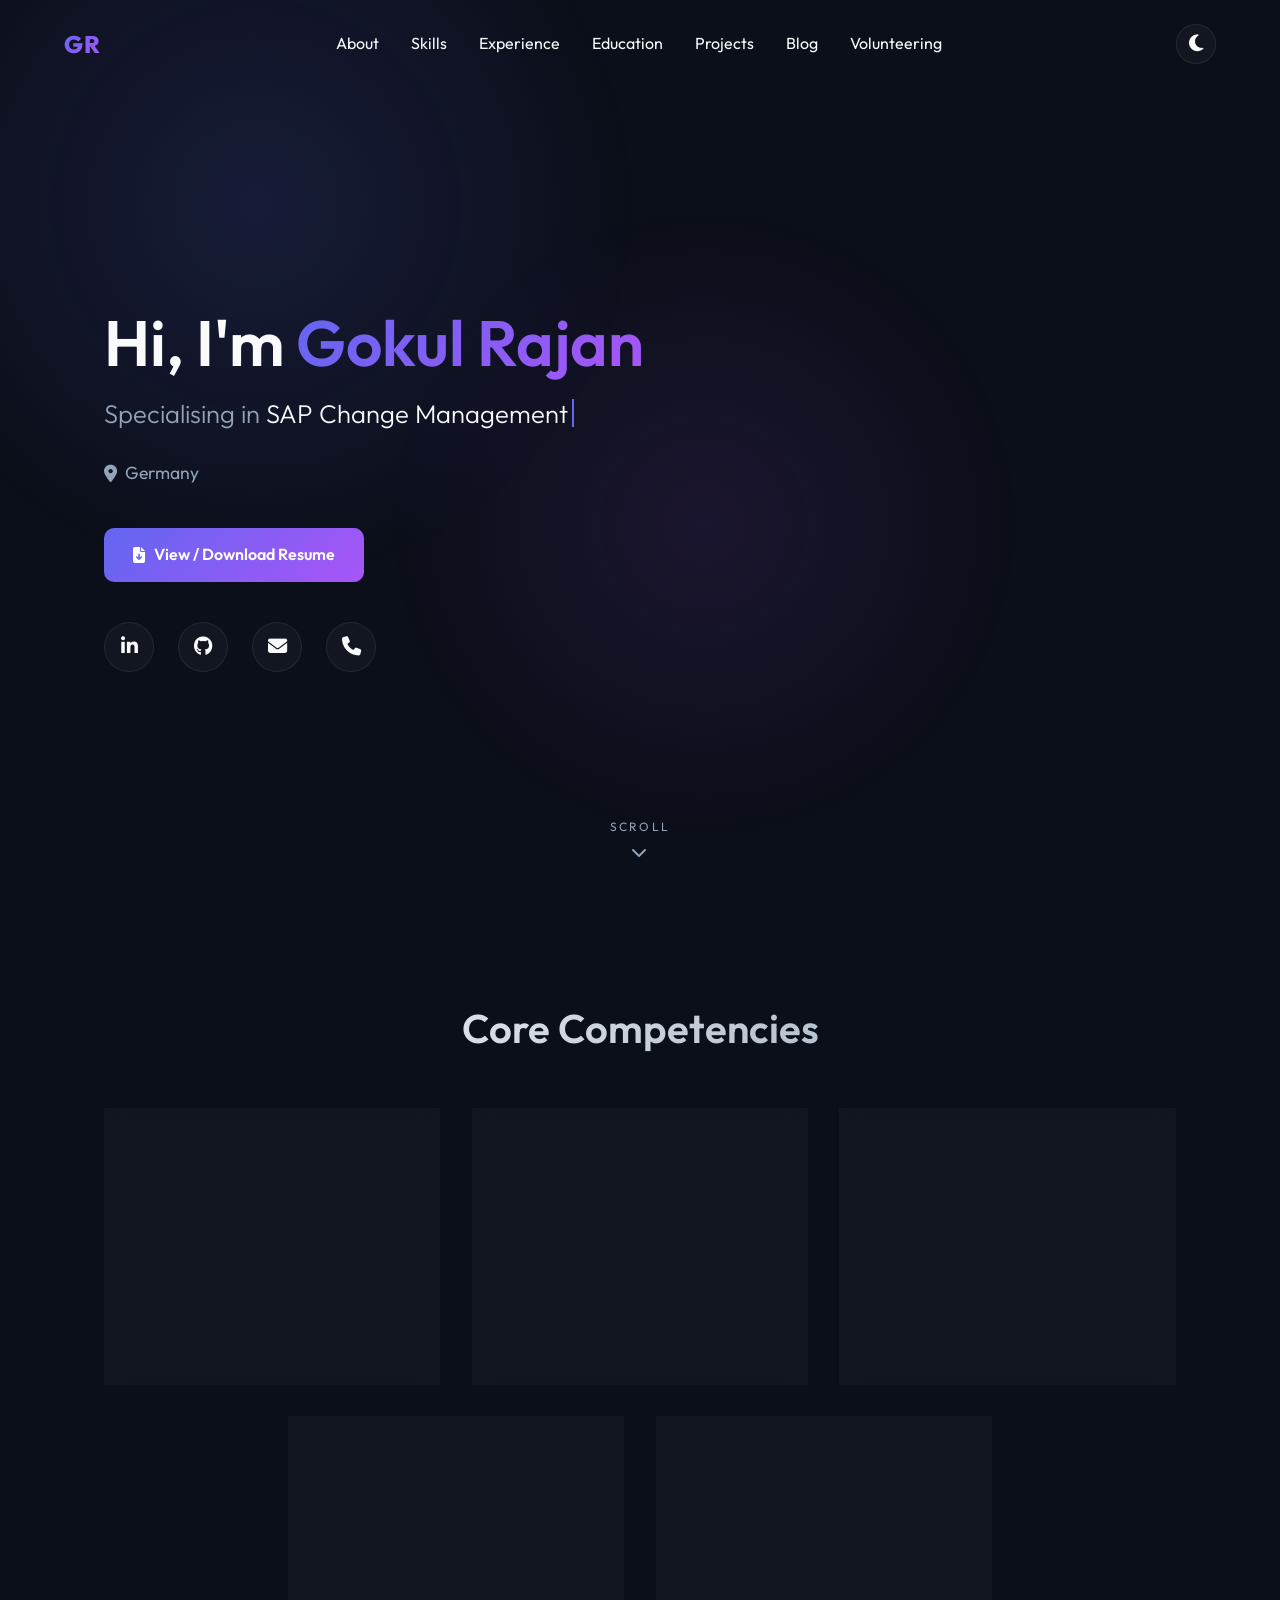
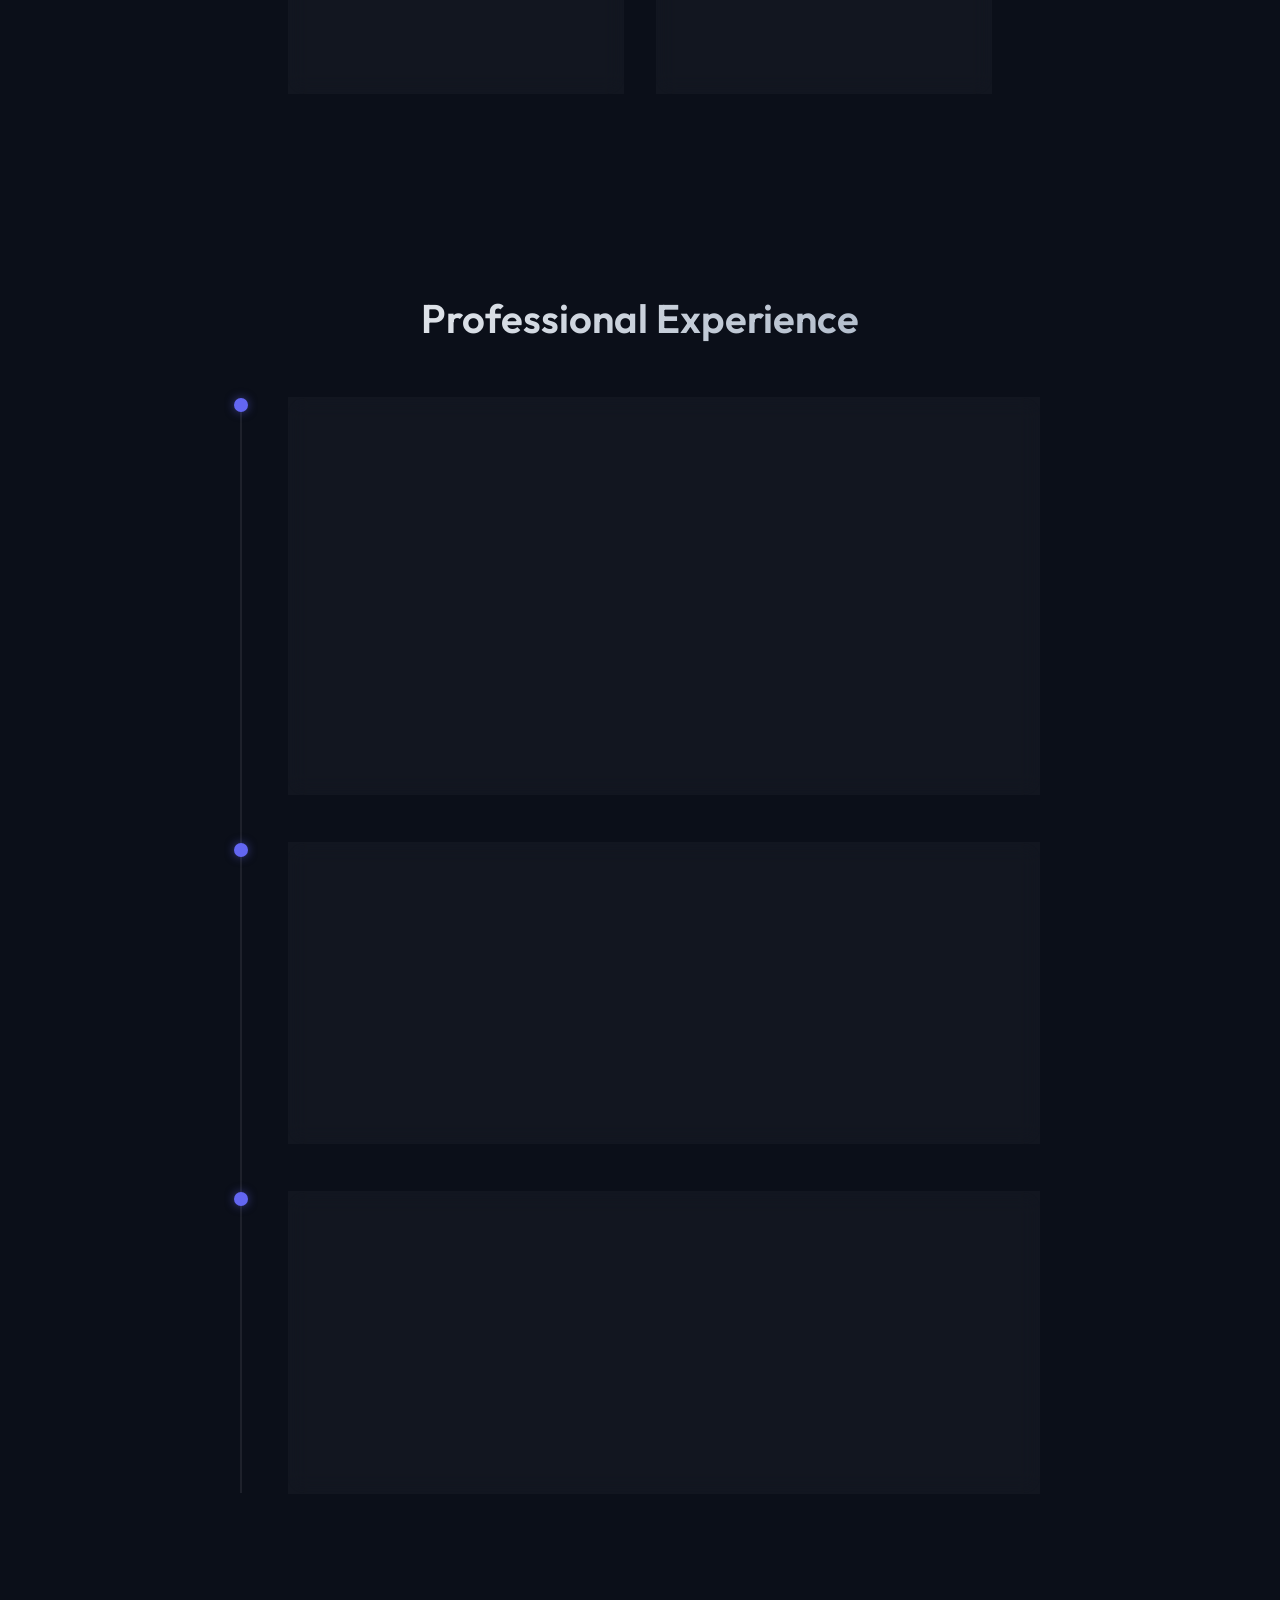
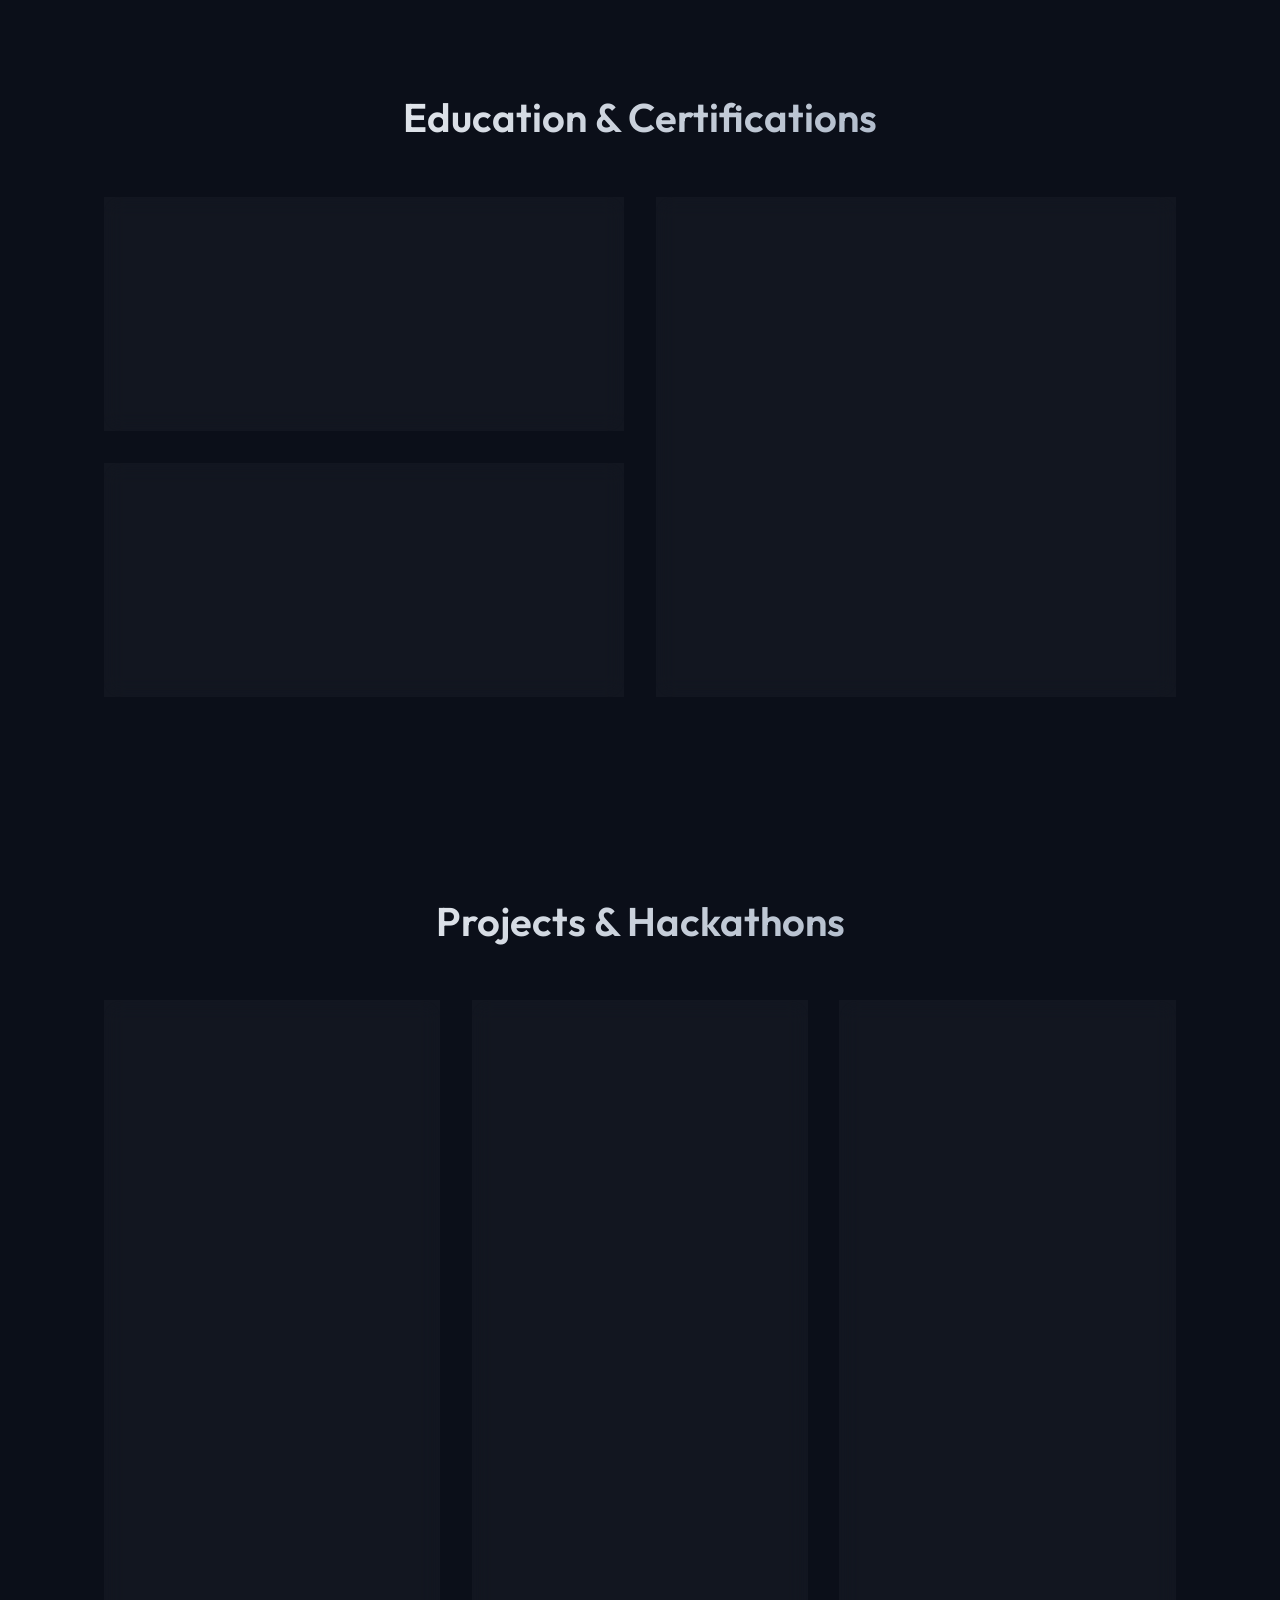
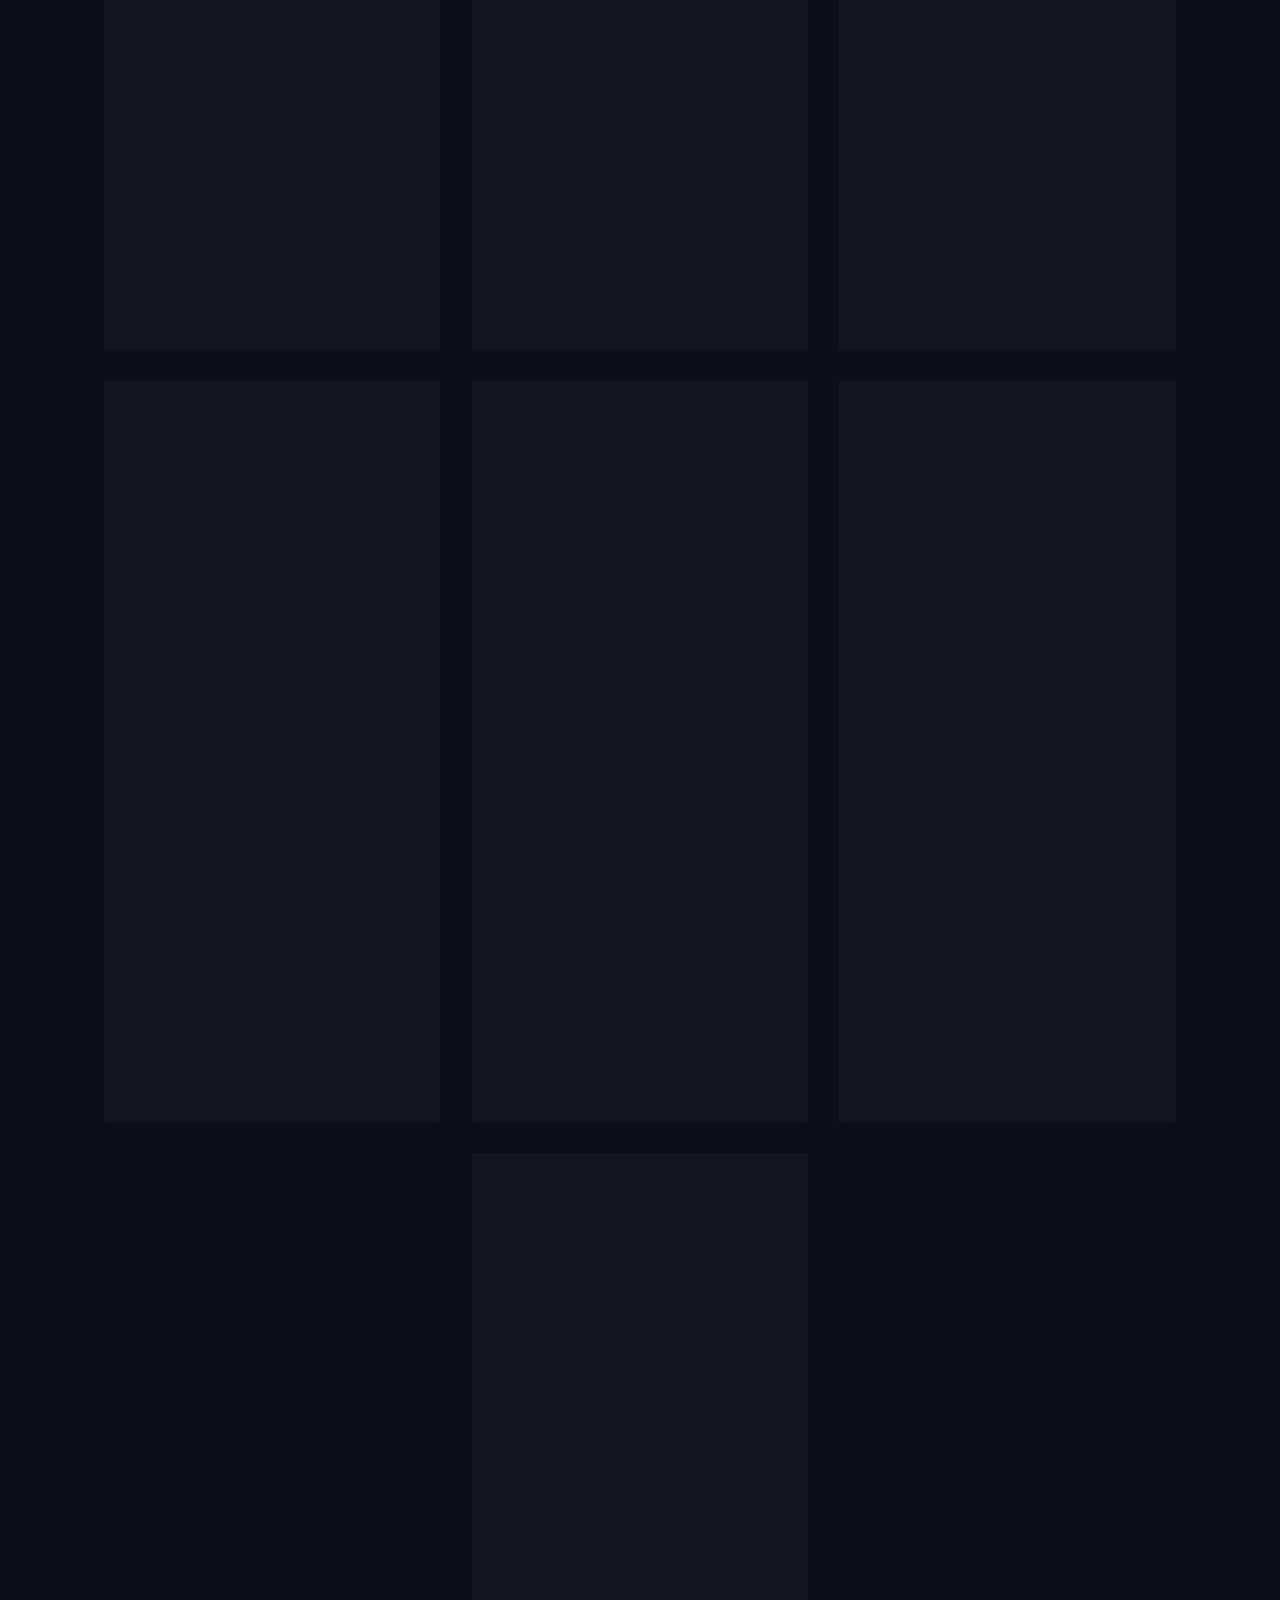
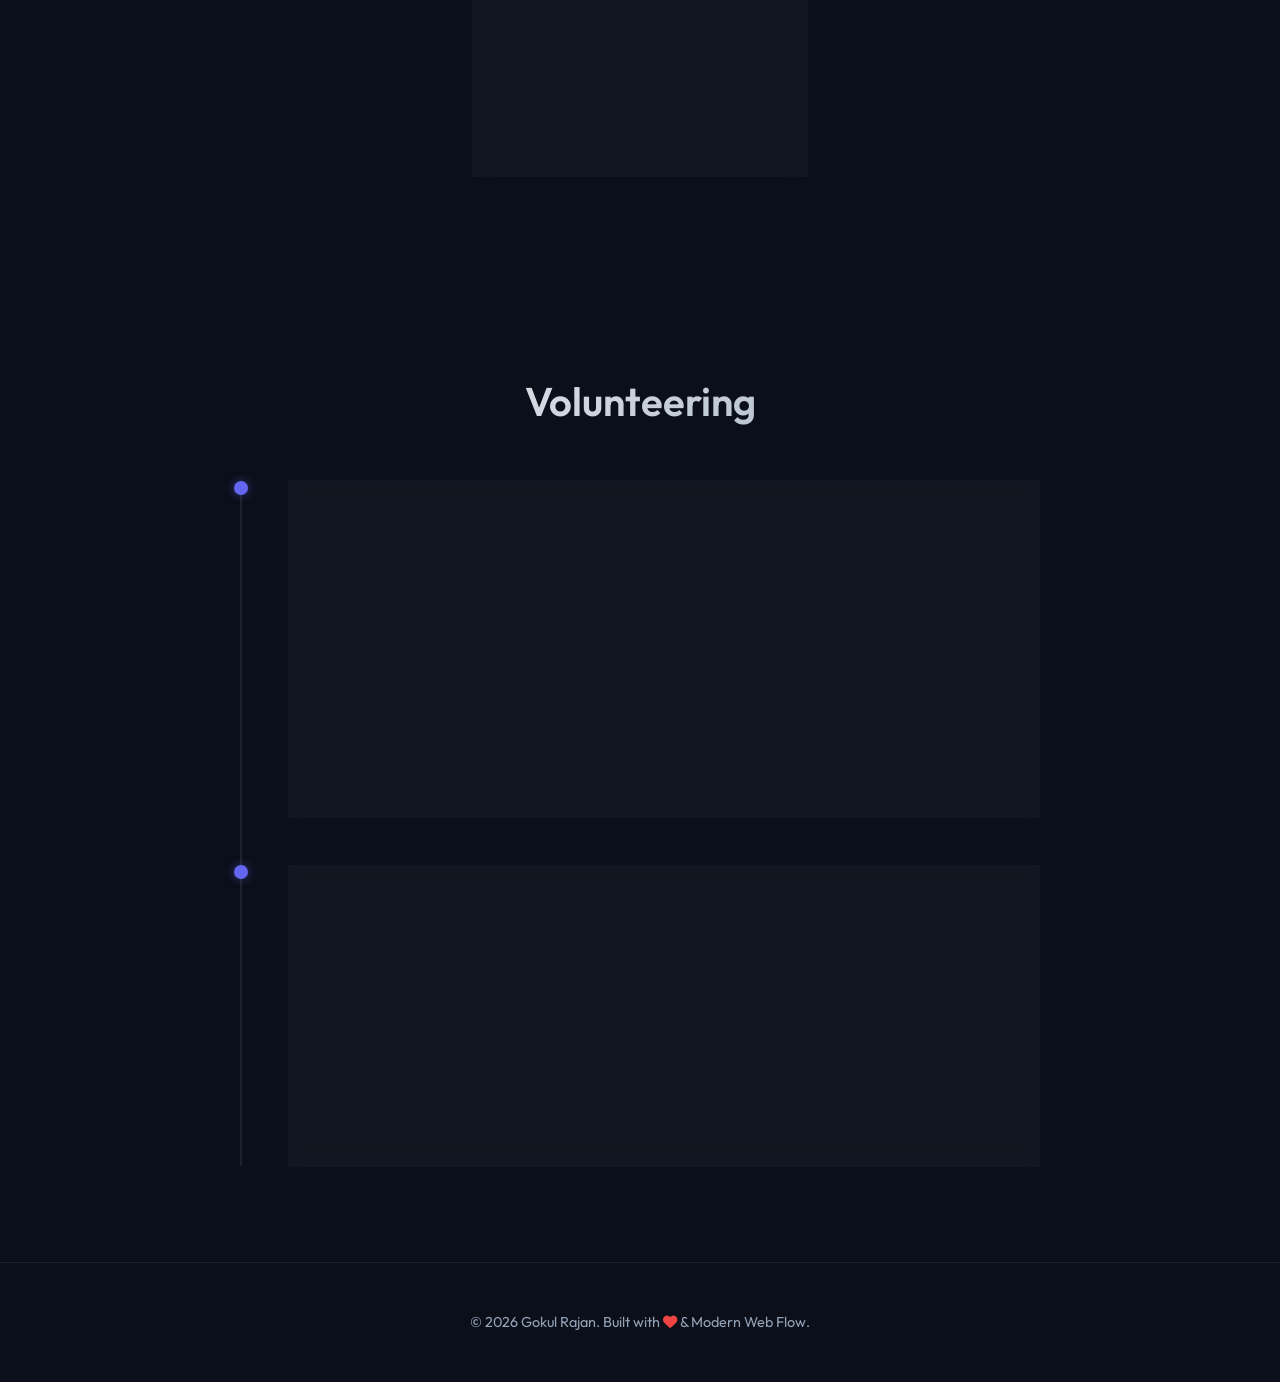
<file: index.html>
<!DOCTYPE html>
<html lang="en">
<head>
    <meta charset="UTF-8">
    <meta name="viewport" content="width=device-width, initial-scale=1.0">
    <title>Gokul Rajan | Personal Portfolio</title>
    <meta name="description" content="Portfolio of Gokul Rajan - SAP Change Management and AI Workflow Automation.">
    <link rel="icon" href="favicon.ico" sizes="any">
    <link rel="icon" type="image/png" sizes="32x32" href="favicon-32x32.png">
    <link rel="icon" type="image/png" sizes="16x16" href="favicon-16x16.png">
    <link rel="apple-touch-icon" sizes="180x180" href="apple-touch-icon.png">
    <meta name="theme-color" content="#6366f1">
    <link rel="preconnect" href="https://fonts.googleapis.com">
    <link rel="preconnect" href="https://fonts.gstatic.com" crossorigin>
    <link href="https://fonts.googleapis.com/css2?family=Outfit:wght@300;400;600;800&display=swap" rel="stylesheet">
    <link rel="stylesheet" href="style.css">
    <link rel="stylesheet" href="https://cdnjs.cloudflare.com/ajax/libs/font-awesome/6.4.0/css/all.min.css">
</head>
<body>
    <div class="blob-bg"></div>

    <header>
        <nav>
            <div class="logo">GR</div>
            <ul class="nav-links">
                <li><a href="#hero">About</a></li>
                <li><a href="#skills">Skills</a></li>
                <li><a href="#experience">Experience</a></li>
                <li><a href="#education">Education</a></li>
                <li><a href="#projects">Projects</a></li>
                <li><a href="blog.html">Blog</a></li>
                <li><a href="#volunteering">Volunteering</a></li>
            </ul>
            <button id="theme-toggle" class="theme-toggle" aria-label="Toggle Theme">
                <i class="fa-solid fa-moon"></i>
            </button>
        </nav>
    </header>

    <main>
        <!-- Hero Section -->
        <section id="hero" class="hero">
            <div class="hero-content reveal-on-load">
                <h1>Hi, I'm <span class="highlight">Gokul Rajan</span></h1>
                <h2 class="typewriter">
                    <span class="sr-only">Specialising in SAP Change Management and AI Workflow Automation</span>
                    <span class="lead-in" aria-hidden="true">Specialising in</span>
                    <span id="typed-role" aria-hidden="true"></span><span class="caret" aria-hidden="true"></span>
                </h2>
                <p class="location"><i class="fa-solid fa-location-dot"></i> Germany</p>
                <div class="hero-actions">
                    <a href="https://drive.google.com/file/d/1cKqcaYDGOR4tIoXjmdwB3DVSprm5wmgn/view?usp=sharing" class="btn-primary" target="_blank" rel="noopener">
                        <i class="fa-solid fa-file-arrow-down"></i> View / Download Resume
                    </a>
                </div>
                <div class="social-links">
                    <a href="https://linkedin.com/in/gokul-rajan-ece" target="_blank" aria-label="LinkedIn"><i class="fa-brands fa-linkedin-in"></i></a>
                    <a href="https://github.com/GokulRajan23" target="_blank" aria-label="GitHub"><i class="fa-brands fa-github"></i></a>
                    <a href="mailto:gokulrece23@gmail.com" aria-label="Email"><i class="fa-solid fa-envelope"></i></a>
                    <a href="tel:+4915510297960" aria-label="Phone"><i class="fa-solid fa-phone"></i></a>
                </div>
            </div>
            <a href="#skills" class="scroll-cue" aria-label="Scroll to content">
                <span>Scroll</span>
                <i class="fa-solid fa-chevron-down" aria-hidden="true"></i>
            </a>
        </section>

        <!-- About / Skills Section -->
        <section id="skills" class="skills-section">
            <h2 class="section-title reveal">Core Competencies</h2>
            <div class="skills-grid">
                <div class="glass-card skill-card reveal">
                    <h3><i class="fa-solid fa-bullseye"></i> Focus Areas</h3>
                    <ul>
                        <li>SAP Change Management</li>
                        <li>Generative AI Enthusiast</li>
                        <li>Technical Content Analysis</li>
                    </ul>
                </div>
                <div class="glass-card skill-card reveal">
                    <h3><i class="fa-solid fa-list-check"></i> Project Support</h3>
                    <ul>
                        <li>Project coordination</li>
                        <li>Task tracking</li>
                        <li>Process execution</li>
                        <li>Documentation management</li>
                    </ul>
                </div>
                <div class="glass-card skill-card reveal">
                    <h3><i class="fa-solid fa-toolbox"></i> Tools & Platforms</h3>
                    <div class="tags">
                        <span>SAP</span> <span>SharePoint</span> <span>ServiceNow</span> <span>IBM Maximo</span> <span>Microsoft Office</span> <span>MS Teams</span>
                    </div>
                </div>
                <div class="glass-card skill-card reveal">
                    <h3><i class="fa-solid fa-file-signature"></i> Documentation</h3>
                    <ul>
                        <li>Technical documentation</li>
                        <li>Report preparation</li>
                        <li>Data maintenance</li>
                        <li>Structured documentation</li>
                    </ul>
                </div>
                <div class="glass-card skill-card reveal">
                    <h3><i class="fa-solid fa-earth-europe"></i> Languages</h3>
                    <div class="language-bars">
                        <div class="lang">
                            <span>English (C1)</span>
                            <div class="progress-bar"><div class="progress" style="width: 85%;"></div></div>
                        </div>
                        <div class="lang">
                            <span>German (A2)</span>
                            <div class="progress-bar"><div class="progress" style="width: 30%;"></div></div>
                        </div>
                    </div>
                </div>
            </div>
        </section>

        <!-- Experience Section -->
        <section id="experience" class="timeline-section">
            <h2 class="section-title reveal">Professional Experience</h2>
            <div class="timeline">
                <div class="timeline-item reveal">
                    <div class="timeline-dot"></div>
                    <div class="timeline-content glass-card hover-lift">
                        <h3>SAP BASIS Administrator</h3>
                        <h4>Kyndryl Solutions Pvt. Ltd <span>| Chennai, India</span></h4>
                        <span class="date">Aug 2023 – Sept 2025</span>
                        <ul>
                            <li>Supported structured project-related workflows in an SAP-based environment for a global manufacturing client (Henkel)</li>
                            <li>Maintained and updated process and system documentation</li>
                            <li>Tracked system activities and workflows</li>
                            <li>Collaborated with cross-functional teams</li>
                            <li>Validated and maintained operational data</li>
                        </ul>
                    </div>
                </div>
                <div class="timeline-item reveal">
                    <div class="timeline-dot"></div>
                    <div class="timeline-content glass-card hover-lift">
                        <h3>Python Programmer</h3>
                        <h4>Institution of Electronics & Telecommunication Engineers <span>| Remote</span></h4>
                        <span class="date">Nov 2020 – Dec 2020</span>
                        <ul>
                            <li>Processed and validated datasets</li>
                            <li>Cleaned and organized data</li>
                            <li>Automated simple data handling tasks</li>
                        </ul>
                    </div>
                </div>
                <div class="timeline-item reveal">
                    <div class="timeline-dot"></div>
                    <div class="timeline-content glass-card hover-lift">
                        <h3>Technical Content Analyst</h3>
                        <h4>StudyMonk.Inc <span>| Remote</span></h4>
                        <span class="date">Oct 2020 – Nov 2020</span>
                        <ul>
                            <li>Prepared structured technical documentation</li>
                            <li>Created clear and concise content</li>
                            <li>Ensured consistency and quality across formats</li>
                        </ul>
                    </div>
                </div>
            </div>
        </section>

        <!-- Education & Certifications -->
        <section id="education" class="edu-cert-section">
            <h2 class="section-title reveal">Education & Certifications</h2>
            <div class="edu-cert-grid">
                
                <div class="education reveal">
                    <div class="glass-card edu-card hover-lift">
                        <h3>Master of Science</h3>
                        <h4>International Information Systems</h4>
                        <p>Friedrich-Alexander-University<br>Erlangen-Nuremberg, Germany</p>
                        <span class="date">Oct 2025 – Present</span>
                    </div>
                    <div class="glass-card edu-card hover-lift mt-4">
                        <h3>Bachelor of Engineering</h3>
                        <h4>Electronics and Communication Engineering</h4>
                        <p>Anna University<br>Chennai, India</p>
                        <span class="date">Aug 2019 – Aug 2023</span>
                    </div>
                </div>

                <div class="certifications reveal">
                    <div class="glass-card cert-card">
                        <h3><i class="fa-solid fa-certificate"></i> Certifications</h3>
                        <ul class="cert-list">
                            <li><i class="fa-solid fa-check text-primary"></i> Prompt Engineering with Gemini, Claude & ChatGPT</li>
                            <li><i class="fa-solid fa-check text-primary"></i> Distributed Platform – Windows & VMware Admin</li>
                            <li><i class="fa-solid fa-check text-primary"></i> Microsoft Power BI – Data Visualization and Reporting</li>
                            <li><i class="fa-solid fa-check text-primary"></i> Microsoft Certified: Azure Fundamentals (AZ-900)</li>
                            <li><i class="fa-solid fa-check text-primary"></i> Microsoft Certified: Azure AI Fundamentals (AI-900)</li>
                            <li><i class="fa-solid fa-check text-primary"></i> Google Cloud Computing Foundations</li>
                            <li><i class="fa-solid fa-check text-primary"></i> Automation Fundamentals (Kyndryl)</li>
                        </ul>
                    </div>
                </div>
            </div>
        </section>
        
        <!-- Projects Section -->
        <section id="projects" class="projects-section">
            <h2 class="section-title reveal">Projects & Hackathons</h2>
            <div class="projects-grid">

                <!-- Project 1 -->
                <div class="glass-card project-card reveal hover-lift">
                    <div class="project-header">
                        <h3>Q Hack 2026 - AI Sales Coach (Minerva)</h3>
                        <div class="badge-row">
                            <span class="category-badge">Multi-Agent AI System</span>
                            <span class="category-badge award-badge"><i class="fa-solid fa-trophy"></i> 1st Place</span>
                        </div>
                    </div>
                    <p class="description">Built at Q Hack 2026 in Mannheim: a LangGraph-based multi-agent AI system that processes real-time input data to generate structured sales coaching outputs.</p>
                    <ul class="key-contributions">
                        <li>Designed the agent architecture, prompt pipeline and evaluation logic from scratch</li>
                        <li>Orchestrated multiple agents into a single structured coaching output</li>
                        <li>Awarded 1st place among all competing teams</li>
                    </ul>
                    <div class="tags">
                        <span>LangGraph</span> <span>Multi-Agent Systems</span> <span>Prompt Engineering</span> <span>Python</span> <span>LLM Evaluation</span>
                    </div>
                    <div class="project-links">
                        <a href="https://github.com/GokulRajan23/Minerva" target="_blank" class="btn"><i class="fa-brands fa-github"></i> Github link</a>
                    </div>
                </div>

                <!-- Project 2 -->
                <div class="glass-card project-card reveal hover-lift">
                    <div class="project-header">
                        <h3>Should I Buy It</h3>
                        <div class="badge-row">
                            <span class="category-badge">React / AI Web App</span>
                            <span class="category-badge award-badge award-badge--silver"><i class="fa-solid fa-award"></i> 2nd Place</span>
                        </div>
                    </div>
                    <p class="description">Built at the Claude Community Build Night in Nuremberg (May 2026): a gamified purchase-decision app. Answer a short run of timed questions about a product and an LLM returns a straight YES or NO verdict with a one-line reason.</p>
                    <ul class="key-contributions">
                        <li>Built a category-aware question engine covering 12 product categories with timed questions, sliders and choice inputs</li>
                        <li>Integrated the OpenRouter API to return a strict JSON verdict plus a one-sentence justification</li>
                        <li>Managed quiz flow with a reducer-based React hook and an age gate for restricted categories</li>
                        <li>Awarded 2nd place among all participating projects</li>
                    </ul>
                    <div class="tags">
                        <span>React 19</span> <span>Vite</span> <span>Tailwind CSS</span> <span>OpenRouter API</span> <span>Vercel</span>
                    </div>
                    <div class="project-links">
                        <a href="https://github.com/GokulRajan23/ShouldIBuyIt" target="_blank" class="btn"><i class="fa-brands fa-github"></i> Github link</a>
                    </div>
                </div>

                <!-- Project 3 -->
                <div class="glass-card project-card reveal hover-lift">
                    <div class="project-header">
                        <h3>AI Founding Agent Hackathon</h3>
                        <span class="category-badge">Backend / AI Application</span>
                    </div>
                    <p class="description">Developed a backend-driven application to process structured inputs and generate decision-support outputs using n8n.</p>
                    <ul class="key-contributions">
                        <li>Designed system workflows integrating multiple components</li>
                        <li>Implemented backend logic for efficient data handling</li>
                        <li>Simulated real-world application behavior and data flow</li>
                    </ul>
                    <div class="tags">
                        <span>Backend Architecture</span> <span>Data Processing Pipelines</span> <span>Workflow Design</span> <span>Application Logic</span>
                    </div>
                </div>

                <!-- Project 4 -->
                <div class="glass-card project-card reveal hover-lift">
                    <div class="project-header">
                        <h3>Smart India Hackathon</h3>
                        <span class="category-badge">Database & Backend System</span>
                    </div>
                    <p class="description">Built a system with a MySQL database backend for structured data storage and retrieval.</p>
                    <ul class="key-contributions">
                        <li>Designed relational database schemas</li>
                        <li>Implemented SQL queries for optimized data access</li>
                        <li>Integrated backend logic with application components</li>
                    </ul>
                    <div class="tags">
                        <span>MySQL</span> <span>Relational Database Design</span> <span>SQL Optimization</span> <span>Backend Integration</span>
                    </div>
                    <div class="project-links">
                        <a href="https://github.com/GokulRajan23/Sustainable-and-No-Contact-Attendance-System" target="_blank" class="btn"><i class="fa-brands fa-github"></i> Github link</a>
                    </div>
                </div>

                <!-- Project 5 -->
                <div class="glass-card project-card reveal hover-lift">
                    <div class="project-header">
                        <h3>Alcohol Detection System with Engine Locking</h3>
                        <span class="category-badge">Embedded Systems / IoT</span>
                    </div>
                    <p class="description">Designed a system to detect alcohol levels and automatically lock the vehicle engine if a threshold is exceeded.</p>
                    <ul class="key-contributions">
                        <li>Developed alcohol detection using MQ3 sensor</li>
                        <li>Implemented engine locking mechanism</li>
                        <li>Handled both hardware and software integration</li>
                    </ul>
                    <div class="tags">
                        <span>Arduino IDE</span> <span>C++</span> <span>MQ3 Sensor</span>
                    </div>
                    <div class="project-links">
                        <a href="https://github.com/GokulRajan23/Alcohol-Detection-System-with-Engine-Locking" target="_blank" class="btn"><i class="fa-brands fa-github"></i> Github link</a>
                    </div>
                </div>

                <!-- Project 6 -->
                <div class="glass-card project-card reveal hover-lift">
                    <div class="project-header">
                        <h3>Gas Leakage Monitoring & Alerting System</h3>
                        <span class="category-badge">IoT + Mobile Application</span>
                    </div>
                    <p class="description">Engineered a real-time LPG gas leakage detection and alert system with mobile notifications.</p>
                    <ul class="key-contributions">
                        <li>Built real-time gas leakage detection system</li>
                        <li>Implemented automated alert mechanisms</li>
                        <li>Developed cross-platform mobile app for notifications</li>
                    </ul>
                    <div class="tags">
                        <span>Arduino UNO</span> <span>MIT App Inventor</span> <span>Node-RED</span> <span>TinkerCAD</span> <span>GPS Module</span>
                    </div>
                    <div class="project-links">
                        <a href="https://tinyurl.com/gas-leakage-monitoring" target="_blank" class="btn"><i class="fa-solid fa-link"></i> Project link</a>
                    </div>
                </div>

                <!-- Project 7 -->
                <div class="glass-card project-card reveal hover-lift">
                    <div class="project-header">
                        <h3>Metamaterial Antenna for Wideband Applications</h3>
                        <span class="category-badge">Research / Simulation</span>
                    </div>
                    <p class="description">Designed and simulated a metamaterial antenna to improve bandwidth and performance.</p>
                    <ul class="key-contributions">
                        <li>Designed metamaterial-based antenna structure</li>
                        <li>Performed simulations using CST Studio Suite</li>
                        <li>Used MATLAB for data analysis and modeling</li>
                    </ul>
                    <div class="tags">
                        <span>CST Studio Suite</span> <span>MATLAB</span>
                    </div>
                    <div class="project-links">
                        <a href="https://tinyurl.com/design-of-antenna" target="_blank" class="btn"><i class="fa-solid fa-link"></i> Project link</a>
                    </div>
                </div>

            </div>
        </section>
        
        <!-- Volunteering Section -->
        <section id="volunteering" class="timeline-section">
            <h2 class="section-title reveal">Volunteering</h2>
            <div class="timeline">
                <div class="timeline-item reveal">
                    <div class="timeline-dot"></div>
                    <div class="timeline-content glass-card hover-lift">
                        <h3>Secretary</h3>
                        <h4>Electronics and Communication Engineers Association <span>| Chennai, India</span></h4>
                        <span class="date">2021 – 2022</span>
                        <ul>
                            <li>Coordinated multi-team activities</li>
                            <li>Organized meetings and stakeholder communication</li>
                            <li>Prepared reports and documentation</li>
                            <li>Tracked tasks and follow-ups</li>
                        </ul>
                    </div>
                </div>
                <div class="timeline-item reveal">
                    <div class="timeline-dot"></div>
                    <div class="timeline-content glass-card hover-lift">
                        <h3>Joint Secretary</h3>
                        <h4>Electronics and Communication Engineers Association <span>| Chennai, India</span></h4>
                        <span class="date">2020 – 2021</span>
                        <ul>
                            <li>Supported planning and execution of activities</li>
                            <li>Assisted in communication and coordination</li>
                            <li>Maintained documentation and reporting</li>
                        </ul>
                    </div>
                </div>
            </div>
        </section>

    </main>

    <footer>
        <p>&copy; 2026 Gokul Rajan. Built with <i class="fa-solid fa-heart align-icon"></i> & Modern Web Flow.</p>
    </footer>

    <script src="script.js"></script>
</body>
</html>
</file>
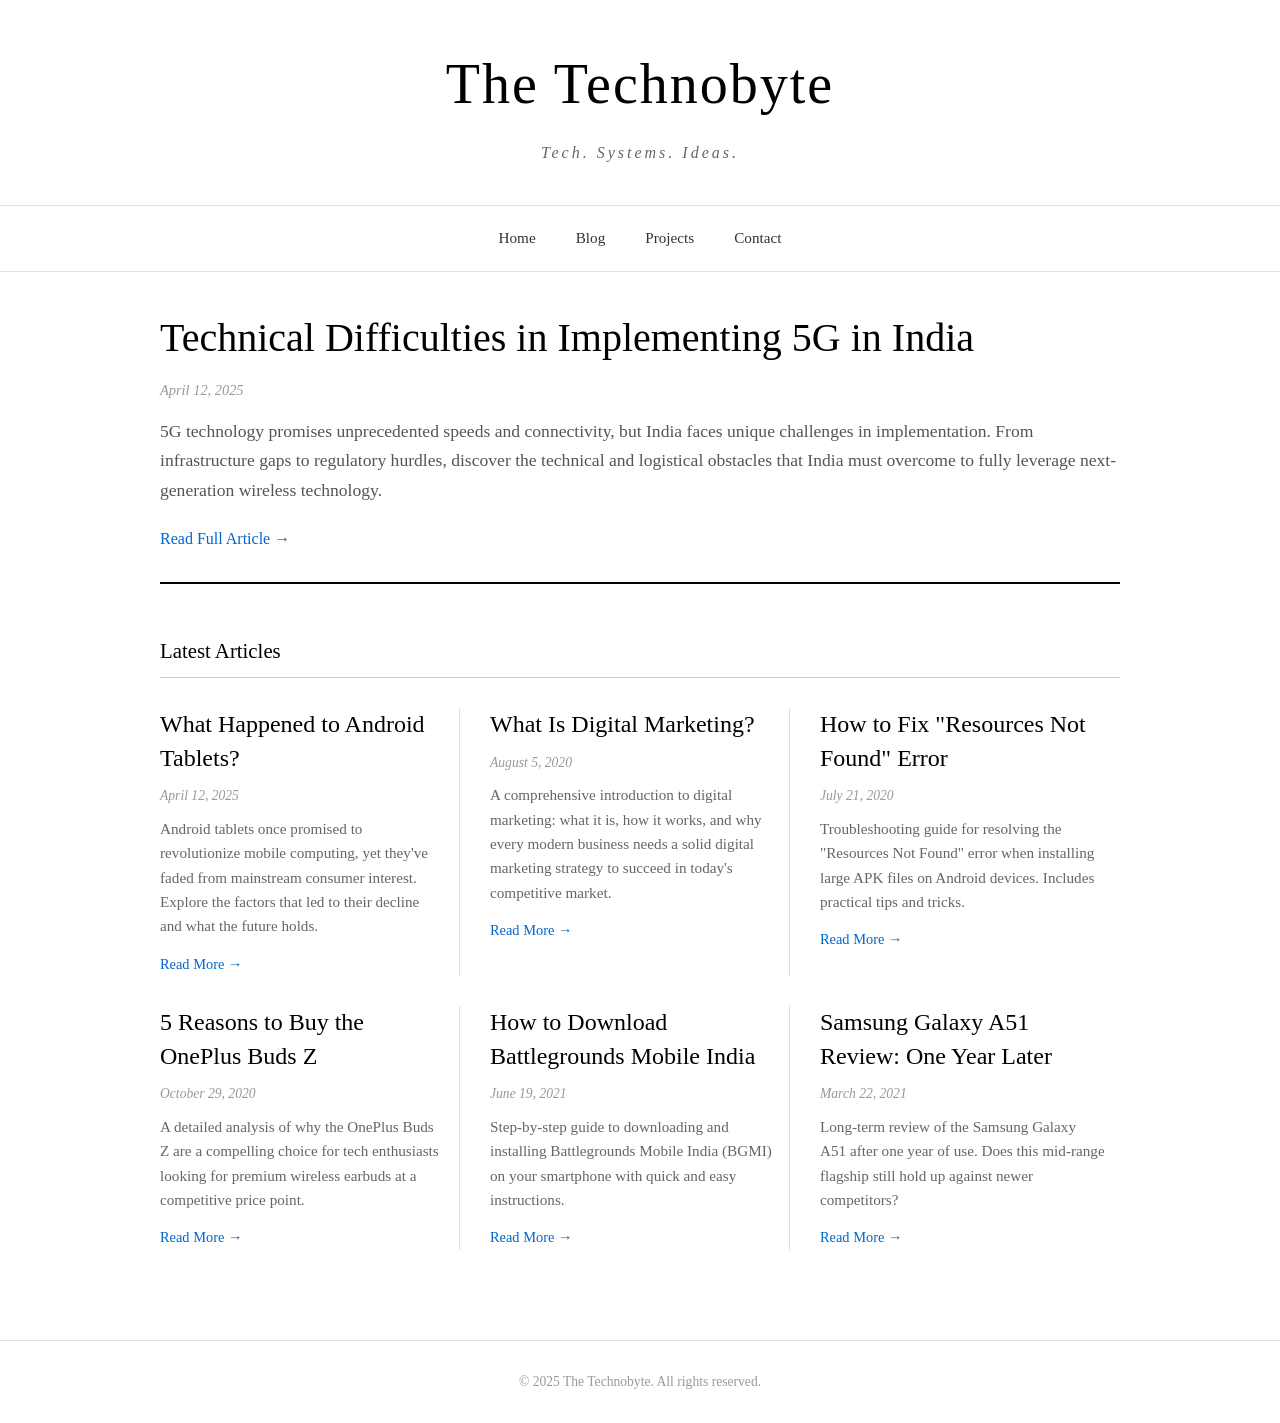
<file: blog.html>
<!DOCTYPE html>
<html lang="en">
<head>
    <meta charset="UTF-8">
    <meta name="viewport" content="width=device-width, initial-scale=1.0">
    <title>The Technobyte - Blog</title>
    <link rel="icon" href="favicon.ico" sizes="any">
    <link rel="icon" type="image/png" sizes="32x32" href="favicon-32x32.png">
    <link rel="icon" type="image/png" sizes="16x16" href="favicon-16x16.png">
    <link rel="apple-touch-icon" sizes="180x180" href="apple-touch-icon.png">
    <meta name="theme-color" content="#6366f1">
    <style>
        * {
            margin: 0;
            padding: 0;
            box-sizing: border-box;
        }

        body {
            font-family: 'Georgia', 'Times New Roman', serif;
            background-color: #ffffff;
            color: #333333;
            line-height: 1.6;
        }

        /* Header */
        header {
            text-align: center;
            padding: 40px 20px;
            border-bottom: 1px solid #e0e0e0;
        }

        header h1 {
            font-size: 3.5rem;
            font-weight: normal;
            letter-spacing: 2px;
            margin-bottom: 10px;
            color: #000000;
        }

        header p {
            font-size: 1rem;
            color: #666666;
            letter-spacing: 3px;
            font-style: italic;
        }

        /* Navigation */
        nav {
            display: flex;
            justify-content: center;
            gap: 40px;
            padding: 20px 0;
            border-bottom: 1px solid #e0e0e0;
            font-size: 0.95rem;
        }

        nav a {
            text-decoration: none;
            color: #333333;
            transition: color 0.3s ease;
            font-weight: 500;
        }

        nav a:hover {
            color: #666666;
            border-bottom: 1px solid #333333;
        }

        /* Main Container */
        .container {
            max-width: 1000px;
            margin: 0 auto;
            padding: 40px 20px;
        }

        /* Featured Article */
        .featured-article {
            border-bottom: 2px solid #000000;
            padding-bottom: 30px;
            margin-bottom: 50px;
        }

        .featured-article h2 {
            font-size: 2.5rem;
            font-weight: normal;
            margin-bottom: 15px;
            line-height: 1.3;
            color: #000000;
        }

        .featured-article .meta {
            font-size: 0.9rem;
            color: #999999;
            margin-bottom: 15px;
            font-style: italic;
        }

        .featured-article p {
            font-size: 1.1rem;
            color: #555555;
            margin-bottom: 20px;
            line-height: 1.7;
        }

        .featured-article a {
            color: #0066cc;
            text-decoration: none;
            font-weight: 500;
            transition: color 0.3s ease;
        }

        .featured-article a:hover {
            color: #004499;
            text-decoration: underline;
        }

        /* Secondary Articles Section */
        .secondary-articles {
            margin-top: 50px;
        }

        .secondary-articles h3 {
            font-size: 1.3rem;
            font-weight: normal;
            margin-bottom: 30px;
            padding-bottom: 10px;
            border-bottom: 1px solid #cccccc;
            color: #000000;
        }

        .articles-grid {
            display: grid;
            grid-template-columns: 1fr;
            gap: 40px;
        }

        .article-card {
            padding-bottom: 25px;
            border-bottom: 1px solid #e0e0e0;
        }

        .article-card:last-child {
            border-bottom: none;
        }

        .article-card h4 {
            font-size: 1.5rem;
            font-weight: normal;
            margin-bottom: 10px;
            line-height: 1.4;
            color: #000000;
            transition: color 0.3s ease;
        }

        .article-card h4 a {
            color: #000000;
            text-decoration: none;
        }

        .article-card h4 a:hover {
            color: #0066cc;
        }

        .article-card .meta {
            font-size: 0.85rem;
            color: #999999;
            margin-bottom: 10px;
            font-style: italic;
        }

        .article-card p {
            font-size: 0.95rem;
            color: #666666;
            margin-bottom: 12px;
            line-height: 1.6;
        }

        .article-card a.read-more {
            color: #0066cc;
            text-decoration: none;
            font-weight: 500;
            font-size: 0.9rem;
            transition: color 0.3s ease;
        }

        .article-card a.read-more:hover {
            color: #004499;
            text-decoration: underline;
        }

        /* Two Column Layout for Desktop */
        @media (min-width: 768px) {
            .articles-grid {
                grid-template-columns: repeat(2, 1fr);
                gap: 30px;
                gap-row: 40px;
            }

            .article-card {
                padding-right: 15px;
                padding-bottom: 0;
                border-bottom: none;
            }

            .article-card:nth-child(odd) {
                border-right: 1px solid #e0e0e0;
            }
        }

        @media (min-width: 1024px) {
            .articles-grid {
                grid-template-columns: repeat(3, 1fr);
            }

            .article-card:nth-child(odd) {
                border-right: none;
            }

            .article-card:not(:nth-child(3n)) {
                border-right: 1px solid #e0e0e0;
            }

            .article-card {
                padding-right: 15px;
            }
        }

        /* Footer */
        footer {
            text-align: center;
            padding: 30px 20px;
            border-top: 1px solid #e0e0e0;
            margin-top: 50px;
            color: #999999;
            font-size: 0.85rem;
        }

        /* Responsive Text */
        @media (max-width: 640px) {
            header h1 {
                font-size: 2.2rem;
            }

            nav {
                gap: 20px;
                font-size: 0.85rem;
            }

            .featured-article h2 {
                font-size: 1.8rem;
            }

            .article-card h4 {
                font-size: 1.2rem;
            }
        }
    </style>
</head>
<body>
    <!-- Header -->
    <header>
        <h1>The Technobyte</h1>
        <p>Tech. Systems. Ideas.</p>
    </header>

    <!-- Navigation -->
    <nav>
        <a href="index.html">Home</a>
        <a href="blog.html">Blog</a>
        <a href="#">Projects</a>
        <a href="#">Contact</a>
    </nav>

    <!-- Main Container -->
    <div class="container">
        <!-- Featured Article -->
        <section class="featured-article">
            <h2>Technical Difficulties in Implementing 5G in India</h2>
            <div class="meta">April 12, 2025</div>
            <p>
                5G technology promises unprecedented speeds and connectivity, but India faces unique challenges in implementation. 
                From infrastructure gaps to regulatory hurdles, discover the technical and logistical obstacles that India must overcome 
                to fully leverage next-generation wireless technology.
            </p>
            <a href="blogposts/2025-04-12_TECHNICAL-DIFFICULTIES-IN-IMPLEMENTING-5G-IN-INDIA-e083b49f4d14.html">
                Read Full Article →
            </a>
        </section>

        <!-- Secondary Articles -->
        <section class="secondary-articles">
            <h3>Latest Articles</h3>
            <div class="articles-grid">
                <!-- Article 1 -->
                <article class="article-card">
                    <h4>
                        <a href="blogposts/2025-04-12_WHAT-HAPPENED-TO-ANDROID-TABLETS--dbc83fbe1b91.html">
                            What Happened to Android Tablets?
                        </a>
                    </h4>
                    <div class="meta">April 12, 2025</div>
                    <p>
                        Android tablets once promised to revolutionize mobile computing, yet they've faded from mainstream consumer interest. 
                        Explore the factors that led to their decline and what the future holds.
                    </p>
                    <a href="blogposts/2025-04-12_WHAT-HAPPENED-TO-ANDROID-TABLETS--dbc83fbe1b91.html" class="read-more">
                        Read More →
                    </a>
                </article>

                <!-- Article 2 -->
                <article class="article-card">
                    <h4>
                        <a href="blogposts/2020-08-05_WHAT-IS-DIGITAL-MARKETING--9a6b3a464350.html">
                            What Is Digital Marketing?
                        </a>
                    </h4>
                    <div class="meta">August 5, 2020</div>
                    <p>
                        A comprehensive introduction to digital marketing: what it is, how it works, and why every modern business 
                        needs a solid digital marketing strategy to succeed in today's competitive market.
                    </p>
                    <a href="blogposts/2020-08-05_WHAT-IS-DIGITAL-MARKETING--9a6b3a464350.html" class="read-more">
                        Read More →
                    </a>
                </article>

                <!-- Article 3 -->
                <article class="article-card">
                    <h4>
                        <a href="blogposts/2020-07-21_HOW-TO-FIX--RESOURCES-NOT-FOUND--ERROR-WHEN-INSTALLING-LARGE-APK-FILES--TIPS---TRICKS---cbcc1e5324ca.html">
                            How to Fix "Resources Not Found" Error
                        </a>
                    </h4>
                    <div class="meta">July 21, 2020</div>
                    <p>
                        Troubleshooting guide for resolving the "Resources Not Found" error when installing large APK files on Android devices. 
                        Includes practical tips and tricks.
                    </p>
                    <a href="blogposts/2020-07-21_HOW-TO-FIX--RESOURCES-NOT-FOUND--ERROR-WHEN-INSTALLING-LARGE-APK-FILES--TIPS---TRICKS---cbcc1e5324ca.html" class="read-more">
                        Read More →
                    </a>
                </article>

                <!-- Article 4 -->
                <article class="article-card">
                    <h4>
                        <a href="blogposts/2020-10-29_5-reasons-to-buy-the-Oneplus-buds-Z-e854223e1a85.html">
                            5 Reasons to Buy the OnePlus Buds Z
                        </a>
                    </h4>
                    <div class="meta">October 29, 2020</div>
                    <p>
                        A detailed analysis of why the OnePlus Buds Z are a compelling choice for tech enthusiasts looking for 
                        premium wireless earbuds at a competitive price point.
                    </p>
                    <a href="blogposts/2020-10-29_5-reasons-to-buy-the-Oneplus-buds-Z-e854223e1a85.html" class="read-more">
                        Read More →
                    </a>
                </article>

                <!-- Article 5 -->
                <article class="article-card">
                    <h4>
                        <a href="blogposts/2021-06-19_HOW-TO-DOWNLOAD-BATTLEGROUNDS-MOBILE-INDIA-IN-JUST-5-STEPS-4947312eb01f.html">
                            How to Download Battlegrounds Mobile India
                        </a>
                    </h4>
                    <div class="meta">June 19, 2021</div>
                    <p>
                        Step-by-step guide to downloading and installing Battlegrounds Mobile India (BGMI) on your smartphone 
                        with quick and easy instructions.
                    </p>
                    <a href="blogposts/2021-06-19_HOW-TO-DOWNLOAD-BATTLEGROUNDS-MOBILE-INDIA-IN-JUST-5-STEPS-4947312eb01f.html" class="read-more">
                        Read More →
                    </a>
                </article>

                <!-- Article 6 -->
                <article class="article-card">
                    <h4>
                        <a href="blogposts/2021-03-22_Samsung-Galaxy-A51-Review--One-Year-Later-7cbf355b941c.html">
                            Samsung Galaxy A51 Review: One Year Later
                        </a>
                    </h4>
                    <div class="meta">March 22, 2021</div>
                    <p>
                        Long-term review of the Samsung Galaxy A51 after one year of use. Does this mid-range flagship still hold up 
                        against newer competitors?
                    </p>
                    <a href="blogposts/2021-03-22_Samsung-Galaxy-A51-Review--One-Year-Later-7cbf355b941c.html" class="read-more">
                        Read More →
                    </a>
                </article>
            </div>
        </section>
    </div>

    <!-- Footer -->
    <footer>
        <p>&copy; 2025 The Technobyte. All rights reserved.</p>
    </footer>
</body>
</html>
</file>
<file: style.css>
:root {
    /* Dark Mode (Default) */
    --bg-color: #0b0f19;
    --card-bg: rgba(255, 255, 255, 0.03);
    --card-border: rgba(255, 255, 255, 0.08);
    --primary: #6366f1;
    --primary-glow: rgba(99, 102, 241, 0.5);
    --secondary: #a855f7;
    --text-main: #f8fafc;
    --text-muted: #94a3b8;
    --font-main: 'Outfit', sans-serif;
    --radius-lg: 16px;
    --transition: all 0.4s cubic-bezier(0.4, 0, 0.2, 1);
    
    --header-bg: rgba(11, 15, 25, 0.8);
    --blob-1: rgba(99, 102, 241, 0.15);
    --blob-2: rgba(168, 85, 247, 0.1);
    --timeline-bg: rgba(168, 85, 247, 0.1);
    --timeline-text: #d8b4fe;
    --card-hover-border: rgba(99, 102, 241, 0.3);
    --title-gradient: linear-gradient(135deg, #fff, #94a3b8);
}

[data-theme="light"] {
    /* Light Mode (10 AM Blue Sky) */
    --bg-color: #e0f2fe;
    --card-bg: rgba(255, 255, 255, 0.6);
    --card-border: rgba(255, 255, 255, 0.9);
    --primary: #0284c7;
    --primary-glow: rgba(2, 132, 199, 0.4);
    --secondary: #0ea5e9;
    --text-main: #0f172a;
    --text-muted: #334155;
    
    --header-bg: rgba(224, 242, 254, 0.85);
    --blob-1: rgba(14, 165, 233, 0.2);
    --blob-2: rgba(250, 204, 21, 0.25); /* morning sun */
    --timeline-bg: rgba(2, 132, 199, 0.15);
    --timeline-text: #0284c7;
    --card-hover-border: rgba(2, 132, 199, 0.5);
    --title-gradient: linear-gradient(135deg, #0f172a, #334155);
}

* {
    margin: 0;
    padding: 0;
    box-sizing: border-box;
}

html {
    scroll-behavior: smooth;
}

body {
    background-color: var(--bg-color);
    color: var(--text-main);
    font-family: var(--font-main);
    line-height: 1.6;
    overflow-x: hidden;
    position: relative;
}

/* Background blob animation */
.blob-bg {
    position: fixed;
    top: -20%;
    left: -10%;
    width: 60vw;
    height: 60vw;
    background: radial-gradient(circle, var(--blob-1) 0%, transparent 70%);
    border-radius: 50%;
    z-index: -1;
    animation: float 20s infinite ease-in-out alternate;
    pointer-events: none;
}
.blob-bg::after {
    content: '';
    position: absolute;
    top: 50%;
    right: -50%;
    width: 50vw;
    height: 50vw;
    background: radial-gradient(circle, var(--blob-2) 0%, transparent 70%);
    border-radius: 50%;
    animation: float 15s infinite ease-in-out alternate-reverse;
}

@keyframes float {
    0% { transform: translate(0, 0) scale(1); }
    100% { transform: translate(5%, 10%) scale(1.1); }
}

/* Header & Nav */
header {
    position: fixed;
    top: 0;
    width: 100%;
    padding: 1.5rem 5%;
    display: flex;
    justify-content: center;
    z-index: 100;
    transition: var(--transition);
}

header.scrolled {
    background: var(--header-bg);
    backdrop-filter: blur(12px);
    border-bottom: 1px solid var(--card-border);
    padding: 1rem 5%;
}

nav {
    display: flex;
    justify-content: space-between;
    align-items: center;
    width: 100%;
    max-width: 1200px;
    gap: 2rem;
}

.theme-toggle {
    background: var(--card-bg);
    border: 1px solid var(--card-border);
    color: var(--text-main);
    font-size: 1.2rem;
    cursor: pointer;
    width: 40px;
    height: 40px;
    border-radius: 50%;
    display: flex;
    justify-content: center;
    align-items: center;
    transition: var(--transition);
}
.theme-toggle:hover {
    background: var(--primary);
    color: #fff;
    transform: rotate(15deg);
}

.logo {
    font-size: 1.5rem;
    font-weight: 800;
    background: linear-gradient(135deg, var(--primary), var(--secondary));
    -webkit-background-clip: text;
    -webkit-text-fill-color: transparent;
    letter-spacing: 1px;
}

.nav-links {
    list-style: none;
    display: flex;
    gap: 2rem;
}

.nav-links a {
    color: var(--text-main);
    text-decoration: none;
    font-size: 1rem;
    font-weight: 400;
    transition: var(--transition);
    position: relative;
}

.nav-links a::after {
    content: '';
    position: absolute;
    bottom: -5px;
    left: 0;
    width: 0;
    height: 2px;
    background: var(--primary);
    transition: var(--transition);
}

.nav-links a:hover::after {
    width: 100%;
}
.nav-links a:hover {
    color: var(--primary);
}

/* Typography & Utils */
main {
    max-width: 1200px;
    margin: 0 auto;
    padding: 0 5%;
}

h1, h2, h3 {
    font-weight: 600;
}

.section-title {
    font-size: 2.5rem;
    margin-bottom: 3rem;
    text-align: center;
    background: var(--title-gradient);
    -webkit-background-clip: text;
    -webkit-text-fill-color: transparent;
}

.text-primary {
    color: var(--primary);
}

/* Visible to screen readers only */
.sr-only {
    position: absolute;
    width: 1px;
    height: 1px;
    padding: 0;
    margin: -1px;
    overflow: hidden;
    clip: rect(0, 0, 0, 0);
    white-space: nowrap;
    border: 0;
}

.glass-card {
    background: var(--card-bg);
    border: 1px solid var(--card-border);
    border-radius: var(--radius-lg);
    padding: 2rem;
    backdrop-filter: blur(10px);
    transition: var(--transition);
}

.hover-lift:hover {
    transform: translateY(-8px);
    box-shadow: 0 10px 30px rgba(0, 0, 0, 0.15);
    border-color: var(--card-hover-border);
}

.mt-4 {
    margin-top: 2rem;
}

/* Hero Section */
.hero {
    position: relative;
    min-height: 100vh;
    display: flex;
    align-items: center;
    padding-top: 5rem;
}

/* Scroll hint at the foot of the hero, fades out once the page moves */
.scroll-cue {
    position: absolute;
    bottom: 2.5rem;
    left: 50%;
    transform: translateX(-50%);
    display: flex;
    flex-direction: column;
    align-items: center;
    gap: 0.5rem;
    color: var(--text-muted);
    text-decoration: none;
    font-size: 0.75rem;
    letter-spacing: 0.18em;
    text-transform: uppercase;
    transition: var(--transition);
}

.scroll-cue i {
    font-size: 1rem;
    animation: nudge 2s ease-in-out infinite;
}

.scroll-cue:hover {
    color: var(--primary);
}

.scroll-cue.hidden {
    opacity: 0;
    pointer-events: none;
}

@keyframes nudge {
    0%, 100% { transform: translateY(0); }
    50% { transform: translateY(6px); }
}

@media (prefers-reduced-motion: reduce) {
    .scroll-cue i {
        animation: none;
    }
}

.hero-content {
    max-width: 800px;
}

.hero h1 {
    font-size: clamp(3rem, 5vw, 5rem);
    line-height: 1.1;
    margin-bottom: 1rem;
}

.hero .highlight {
    background: linear-gradient(135deg, var(--primary), var(--secondary));
    -webkit-background-clip: text;
    -webkit-text-fill-color: transparent;
}

.hero h2 {
    font-size: clamp(1.2rem, 2vw, 1.8rem);
    color: var(--text-muted);
    font-weight: 300;
    margin-bottom: 1.5rem;
}

/* Reserve the line so the layout does not jump while a role is deleted */
.hero h2.typewriter {
    min-height: 1.6em;
}

/* The rotating half wraps below the lead-in on narrow screens, so hold two lines */
@media (max-width: 700px) {
    .hero h2.typewriter {
        min-height: 3.2em;
    }
}

/* Static half stays quiet; the rotating half carries the emphasis */
.lead-in {
    color: var(--text-muted);
}

#typed-role {
    color: var(--text-main);
}

.caret {
    display: inline-block;
    width: 2px;
    height: 1.1em;
    margin-left: 4px;
    vertical-align: -0.15em;
    background: var(--primary);
    animation: caret-blink 1s step-end infinite;
}

@keyframes caret-blink {
    0%, 100% { opacity: 1; }
    50% { opacity: 0; }
}

@media (prefers-reduced-motion: reduce) {
    .caret {
        animation: none;
    }
}

.hero .location {
    font-size: 1.1rem;
    color: var(--text-muted);
    margin-bottom: 2.5rem;
    display: flex;
    align-items: center;
    gap: 0.5rem;
}

.hero-actions {
    display: flex;
    flex-wrap: wrap;
    gap: 1rem;
    margin-bottom: 2.5rem;
}

.btn-primary {
    display: inline-flex;
    align-items: center;
    gap: 0.6rem;
    background: linear-gradient(135deg, var(--primary), var(--secondary));
    color: #fff;
    border: none;
    padding: 0.9rem 1.8rem;
    border-radius: 10px;
    font-family: var(--font-main);
    font-size: 1rem;
    font-weight: 600;
    text-decoration: none;
    cursor: pointer;
    transition: var(--transition);
}

.btn-primary:hover {
    transform: translateY(-3px);
    box-shadow: 0 10px 25px var(--primary-glow);
}

.social-links {
    display: flex;
    gap: 1.5rem;
}

.social-links a {
    display: flex;
    align-items: center;
    justify-content: center;
    width: 50px;
    height: 50px;
    border-radius: 50%;
    background: var(--card-bg);
    border: 1px solid var(--card-border);
    color: var(--text-main);
    font-size: 1.2rem;
    text-decoration: none;
    transition: var(--transition);
}

.social-links a:hover {
    background: var(--primary);
    border-color: var(--primary);
    transform: translateY(-5px);
    box-shadow: 0 10px 20px var(--primary-glow);
}

/* Skills Grid */
.skills-section {
    padding: 6rem 0;
}

/* Flex instead of grid so a trailing partial row stays centred and the
   cards keep the same width no matter how many are in the section. */
.skills-grid {
    display: flex;
    flex-wrap: wrap;
    justify-content: center;
    gap: 2rem;
}

.skills-grid > * {
    flex: 1 1 250px;
}

@media (min-width: 700px) {
    .skills-grid > * {
        max-width: calc(50% - 1rem);
    }
}

@media (min-width: 1000px) {
    .skills-grid > * {
        max-width: calc(33.333% - 1.334rem);
    }
}

.skill-card h3 {
    display: flex;
    align-items: center;
    gap: 0.8rem;
    margin-bottom: 1.5rem;
    color: var(--primary);
    font-size: 1.3rem;
}

.skill-card ul {
    list-style: none;
    color: var(--text-muted);
}

.skill-card ul li {
    margin-bottom: 0.8rem;
    position: relative;
    padding-left: 1.5rem;
}

.skill-card ul li::before {
    content: '▹';
    position: absolute;
    left: 0;
    color: var(--secondary);
}

.tags {
    display: flex;
    flex-wrap: wrap;
    gap: 0.8rem;
}

.tags span {
    background: var(--timeline-bg);
    border: 1px solid var(--card-hover-border);
    padding: 0.4rem 1rem;
    border-radius: 20px;
    font-size: 0.9rem;
    color: var(--text-main);
}

.language-bars .lang {
    margin-bottom: 1rem;
}
.language-bars span {
    display: block;
    margin-bottom: 0.4rem;
    color: var(--text-muted);
    font-size: 0.95rem;
}
.progress-bar {
    width: 100%;
    height: 6px;
    background: rgba(255,255,255,0.05);
    border-radius: 10px;
    overflow: hidden;
}
.progress {
    height: 100%;
    background: linear-gradient(90deg, var(--primary), var(--secondary));
    border-radius: 10px;
    position: relative;
}

/* Timeline / Experience */
.timeline-section {
    padding: 6rem 0;
}

.timeline {
    position: relative;
    max-width: 800px;
    margin: 0 auto;
}

.timeline::before {
    content: '';
    position: absolute;
    left: 0;
    top: 0;
    width: 2px;
    height: 100%;
    background: var(--card-border);
}

.timeline-item {
    position: relative;
    padding-left: 3rem;
    margin-bottom: 3rem;
}

.timeline-item:last-child {
    margin-bottom: 0;
}

.timeline-dot {
    position: absolute;
    left: -6px;
    top: 0;
    width: 14px;
    height: 14px;
    border-radius: 50%;
    background: var(--primary);
    box-shadow: 0 0 10px var(--primary-glow);
}

.timeline-content h3 {
    font-size: 1.4rem;
    color: var(--text-main);
    margin-bottom: 0.3rem;
}

.timeline-content h4 {
    font-size: 1rem;
    color: var(--text-muted);
    font-weight: 400;
    margin-bottom: 1rem;
}

.timeline-content h4 span {
    color: var(--secondary);
}

.timeline-content .date {
    display: inline-block;
    background: var(--timeline-bg);
    color: var(--timeline-text);
    padding: 0.3rem 0.8rem;
    border-radius: 15px;
    font-size: 0.85rem;
    margin-bottom: 1rem;
}

.timeline-content ul {
    list-style: none;
    color: var(--text-muted);
}
.timeline-content ul li {
    margin-bottom: 0.6rem;
    padding-left: 1.2rem;
    position: relative;
}
.timeline-content ul li::before {
    content: '→';
    position: absolute;
    left: 0;
    color: var(--primary);
}

/* Education & Certifications */
.edu-cert-section {
    padding: 6rem 0;
}

.edu-cert-grid {
    display: grid;
    grid-template-columns: 1fr 1fr;
    gap: 2rem;
}

@media (max-width: 768px) {
    .edu-cert-grid {
        grid-template-columns: 1fr;
    }
}

.edu-card h3 {
    font-size: 1.4rem;
    margin-bottom: 0.3rem;
}
.edu-card h4 {
    font-size: 1.1rem;
    color: var(--primary);
    margin-bottom: 0.8rem;
    font-weight: 500;
}
.edu-card p {
    color: var(--text-muted);
    margin-bottom: 1rem;
    line-height: 1.4;
}
.edu-card .date {
    font-size: 0.9rem;
    color: rgba(255,255,255,0.5);
}

.cert-card {
    height: 100%;
}
.cert-card h3 {
    display: flex;
    align-items: center;
    gap: 0.8rem;
    margin-bottom: 1.5rem;
    color: var(--secondary);
}

.cert-list {
    list-style: none;
    color: var(--text-muted);
}

.cert-list li {
    margin-bottom: 1rem;
    display: flex;
    align-items: flex-start;
    gap: 0.8rem;
}

/* Projects Section */
.projects-section {
    padding: 6rem 0;
}

.projects-grid {
    display: flex;
    flex-wrap: wrap;
    justify-content: center;
    gap: 2rem;
}

.projects-grid > * {
    flex: 1 1 300px;
}

@media (min-width: 700px) {
    .projects-grid > * {
        max-width: calc(50% - 1rem);
    }
}

@media (min-width: 1000px) {
    .projects-grid > * {
        max-width: calc(33.333% - 1.334rem);
    }
}

.project-card {
    display: flex;
    flex-direction: column;
}

.project-header {
    margin-bottom: 1rem;
}

.badge-row {
    display: flex;
    flex-wrap: wrap;
    gap: 0.5rem;
}

.project-header h3 {
    font-size: 1.4rem;
    color: var(--text-main);
    margin-bottom: 0.5rem;
}

.category-badge {
    display: inline-block;
    background: var(--timeline-bg);
    color: var(--timeline-text);
    padding: 0.4rem 0.8rem;
    border-radius: 20px;
    font-size: 0.85rem;
    font-weight: 500;
}

.award-badge {
    background: rgba(234, 179, 8, 0.15);
    border: 1px solid rgba(234, 179, 8, 0.4);
    color: #eab308;
    display: inline-flex;
    align-items: center;
    gap: 0.4rem;
}

.award-badge--silver {
    background: rgba(203, 213, 225, 0.12);
    border: 1px solid rgba(203, 213, 225, 0.4);
    color: #cbd5e1;
}

[data-theme="light"] .award-badge {
    background: rgba(180, 83, 9, 0.12);
    border-color: rgba(180, 83, 9, 0.35);
    color: #b45309;
}

[data-theme="light"] .award-badge--silver {
    background: rgba(71, 85, 105, 0.12);
    border-color: rgba(71, 85, 105, 0.35);
    color: #475569;
}

.project-card .description {
    color: var(--text-muted);
    margin-bottom: 1.5rem;
}

.key-contributions {
    list-style: none;
    margin-bottom: 1.5rem;
    flex-grow: 1; /* Pushes tags to the bottom if cards vary in size */
}

.key-contributions li {
    position: relative;
    padding-left: 1.5rem;
    margin-bottom: 0.6rem;
    color: var(--text-muted);
    font-size: 0.95rem;
}

.key-contributions li::before {
    content: '✓';
    position: absolute;
    left: 0;
    color: var(--secondary);
    font-weight: bold;
}

.project-links {
    margin-top: 1.5rem;
    padding-top: 1.5rem;
    border-top: 1px solid var(--card-border);
}

.project-links .btn {
    display: inline-flex;
    align-items: center;
    gap: 0.5rem;
    background: rgba(255, 255, 255, 0.05);
    border: 1px solid var(--card-border);
    color: var(--text-main);
    padding: 0.5rem 1rem;
    border-radius: 8px;
    text-decoration: none;
    font-size: 0.9rem;
    transition: var(--transition);
}

.project-links .btn:hover {
    background: var(--primary);
    border-color: var(--primary);
    color: #fff;
}

/* Footer */
footer {
    text-align: center;
    padding: 3rem 0;
    border-top: 1px solid var(--card-border);
    color: var(--text-muted);
    font-size: 0.9rem;
}

.align-icon {
    color: #ef4444;
}

/* Animations - Reveal on scroll */
.reveal {
    opacity: 0;
    transform: translateY(30px);
    transition: all 0.8s cubic-bezier(0.5, 0, 0, 1);
}

.reveal.active {
    opacity: 1;
    transform: translateY(0);
}

.reveal-on-load {
    animation: fadeUp 1s cubic-bezier(0.5, 0, 0, 1) forwards;
}

@keyframes fadeUp {
    from {
        opacity: 0;
        transform: translateY(30px);
    }
    to {
        opacity: 1;
        transform: translateY(0);
    }
}

/* Base Responsive */
@media (max-width: 768px) {
    header {
        padding: 1rem 5%;
    }
    .nav-links {
        display: none; /* Mobile menu could be added here for further expansion */
    }
    .hero h1 {
        font-size: 2.8rem;
    }
    .timeline {
        padding-left: 20px;
    }
}
</file>
